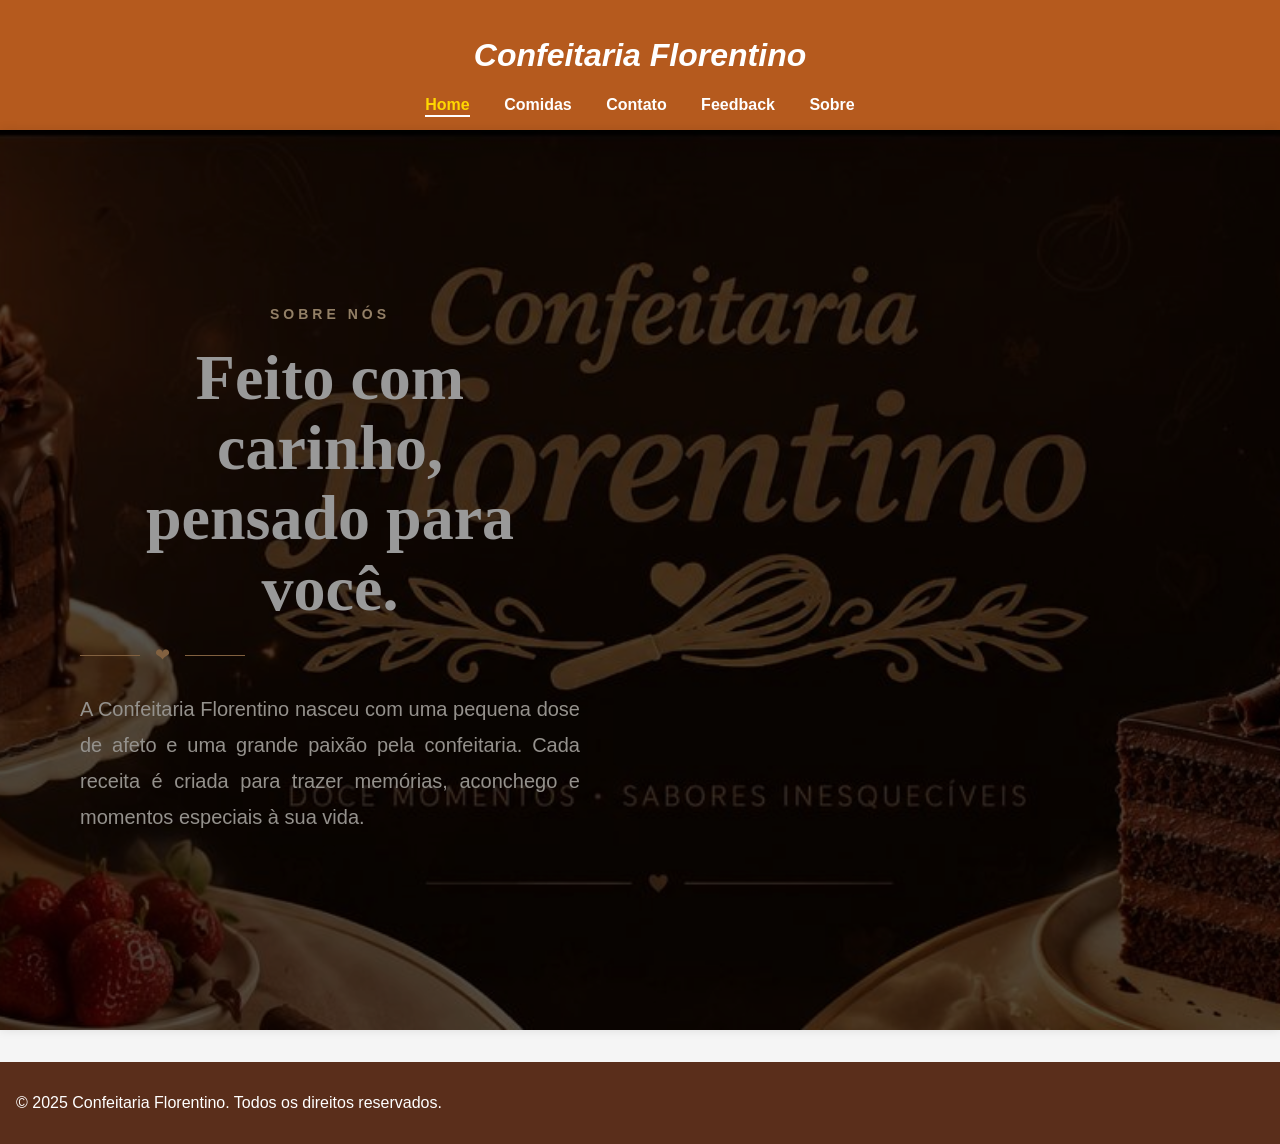
<file: PROJETO N2/index.html>
<!DOCTYPE html>
<html lang="pt-BR">
<head>
  <meta charset="UTF-8">
  <meta name="viewport" content="width=device-width, initial-scale=1.0">
  <title>Florentino</title>
  <link rel="stylesheet" href="style.css">
</head>
<body>

<header>
  <i><h1>Confeitaria Florentino</h1></i>
  <nav>
    <a href="index.html" class="ativo">Home</a>
    <a href="comidas.html">Comidas</a>
    <a href="contato.html">Contato</a>
    <a href="feedback.html">Feedback</a>
    <a href="saibamais.html">Sobre</a>
  </nav>
</header>

<main class="container home-fundo">
  <section class="sobre">
    <div class="texto-sobre">
      <span class="subtitulo">SOBRE NÓS</span>
      <h1>
        Feito com carinho, <br>
        pensado para você.
      </h1>
      <div class="linha-coracao">
        <span class="linha"></span>
        <span class="coracao">❤</span>
        <span class="linha"></span>
      </div>
      <p>
        A Confeitaria Florentino nasceu com uma pequena dose de afeto
        e uma grande paixão pela confeitaria. Cada receita é criada
        para trazer memórias, aconchego e momentos especiais à sua vida.
      </p>
    </div>
  </section>
</main>
  <footer>
  <p>&copy; 2025 Confeitaria Florentino. Todos os direitos reservados.</p>
</footer>
</file>
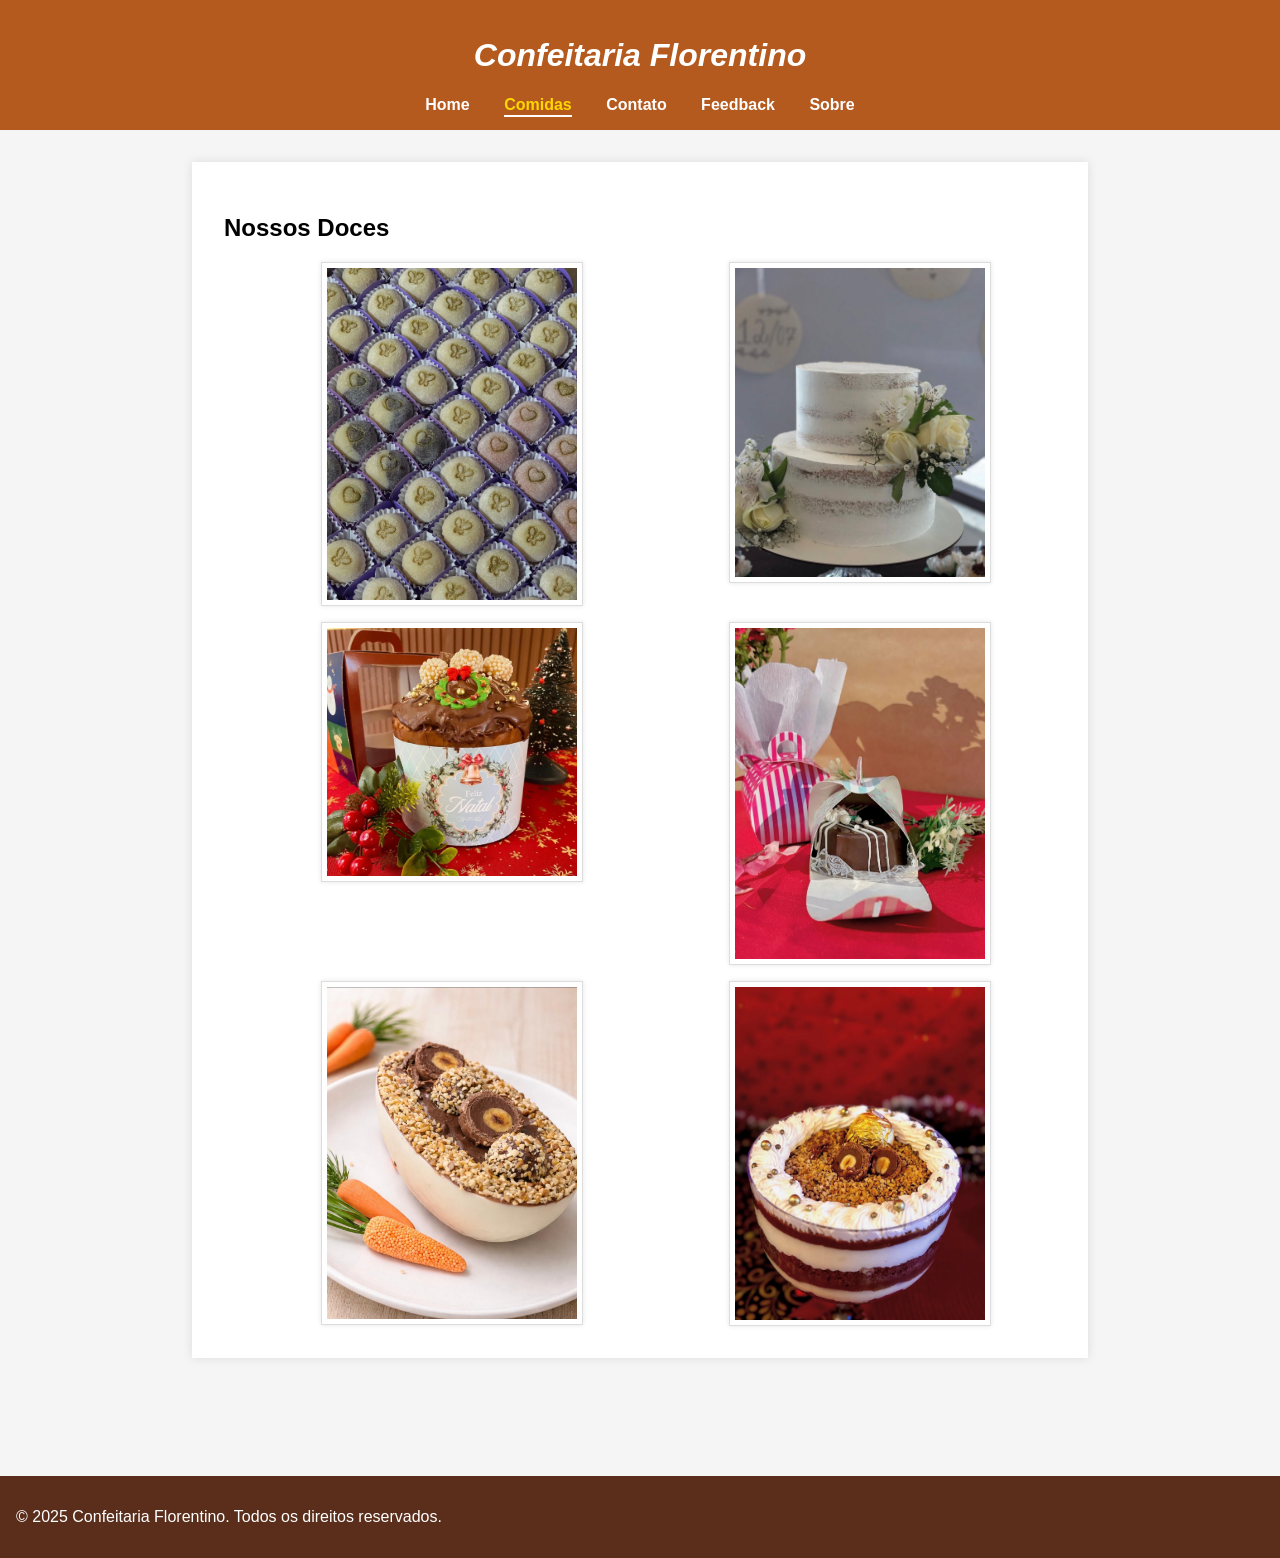
<file: PROJETO N2/comidas.html>
<!DOCTYPE html>
<html lang="pt-BR">
<head>
  <meta charset="UTF-8">
  <meta name="viewport" content="width=device-width, initial-scale=1.0">
  <title>Página 2</title>
  <link rel="stylesheet" href="style.css">
</head>
<body>

<header>
 <i><h1>Confeitaria Florentino</h1></i>
  <nav>
    <a href="index.html">Home</a>
    <a href="comidas.html" class="ativo">Comidas</a>
    <a href="contato.html">Contato</a>
    <a href="feedback.html">Feedback</a>
    <a href="saibamais.html">Sobre</a>
  </nav>
</header>

<main>
  <section class="container">
    <h2>Nossos Doces </h2>
    <div class="line">
  
      <br>
      <div class="imagem-box">
              <img src="img/Beijinhos.jpeg" alt="Beijinhos">
        <img src="img/Bolo.jpeg" alt="Bolo Branco">
        <img src="img/Chocotone.jpeg" alt="Panetone De Chocolate">
        <img src="img/Doces.jpeg" alt="Docinhos"> 
        <img src="img/Ovo_De_Pascoa.jpeg" alt="Ovo de Páscoa"> 
        <img src="img/Taça.jpeg" alt="Taça Recheada">
      </div>
      
      
    </div>
  </section>
</main>

<br><br><br>

<footer>
  <p>&copy; 2025 Confeitaria Florentino. Todos os direitos reservados.</p>
</footer>

</body>
</html>
</file>
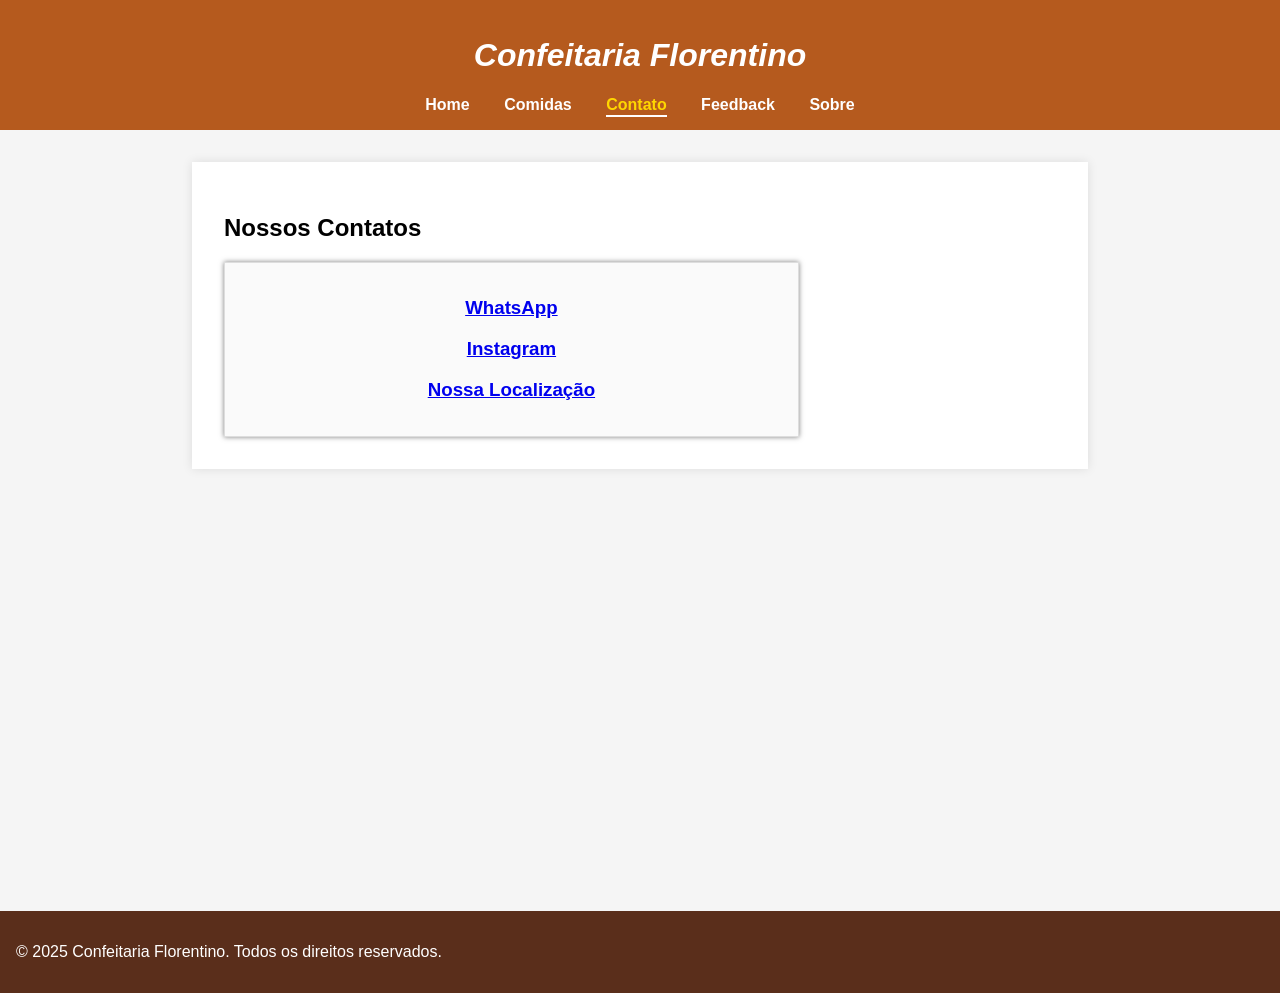
<file: PROJETO N2/contato.html>
<!DOCTYPE html>
<html lang="pt-BR">
<head>
  <meta charset="UTF-8">
  <meta name="viewport" content="width=device-width, initial-scale=1.0">
  <title>Página 3</title>
  <link rel="stylesheet" href="style.css">
</head>
<body>

<header>
 <i><h1>Confeitaria Florentino</h1></i>
  <nav>
    <a href="index.html">Home</a>
    <a href="comidas.html">Comidas</a>
    <a href="contato.html" class="ativo">Contato</a>
    <a href="feedback.html">Feedback</a>
    <a href="saibamais.html">Sobre</a>
  </nav>
</header>

<main>
  <section class="container">
    <h2>Nossos Contatos </h2>
    <div class="line">
    
      <div class="texto-box">
        <a href="https://wa.me/5561982273815?text=Olá!" target="_blank"><h3>WhatsApp</h3></a>
        <a href="https://www.instagram.com/florentinoconfeitaria?igsh=MTN4ZXB1YWZ5NWQ2Zg==" target="_blank"><h3>Instagram</h3></a>
        <a href="https://www.waze.com/ul/h6vjy19rv3" target="_blank"><h3>Nossa Localização</h3></a>
        
        <p></p>
      </div>
    </div>
  </section>
</main>

<br><br><br><br><br><br><br><br><br><br><br><br><br><br><br><br><br><br><br><br><br>

<footer>
  <p>&copy; 2025 Confeitaria Florentino. Todos os direitos reservados.</p>
</footer>

</body>
</html>
</file>
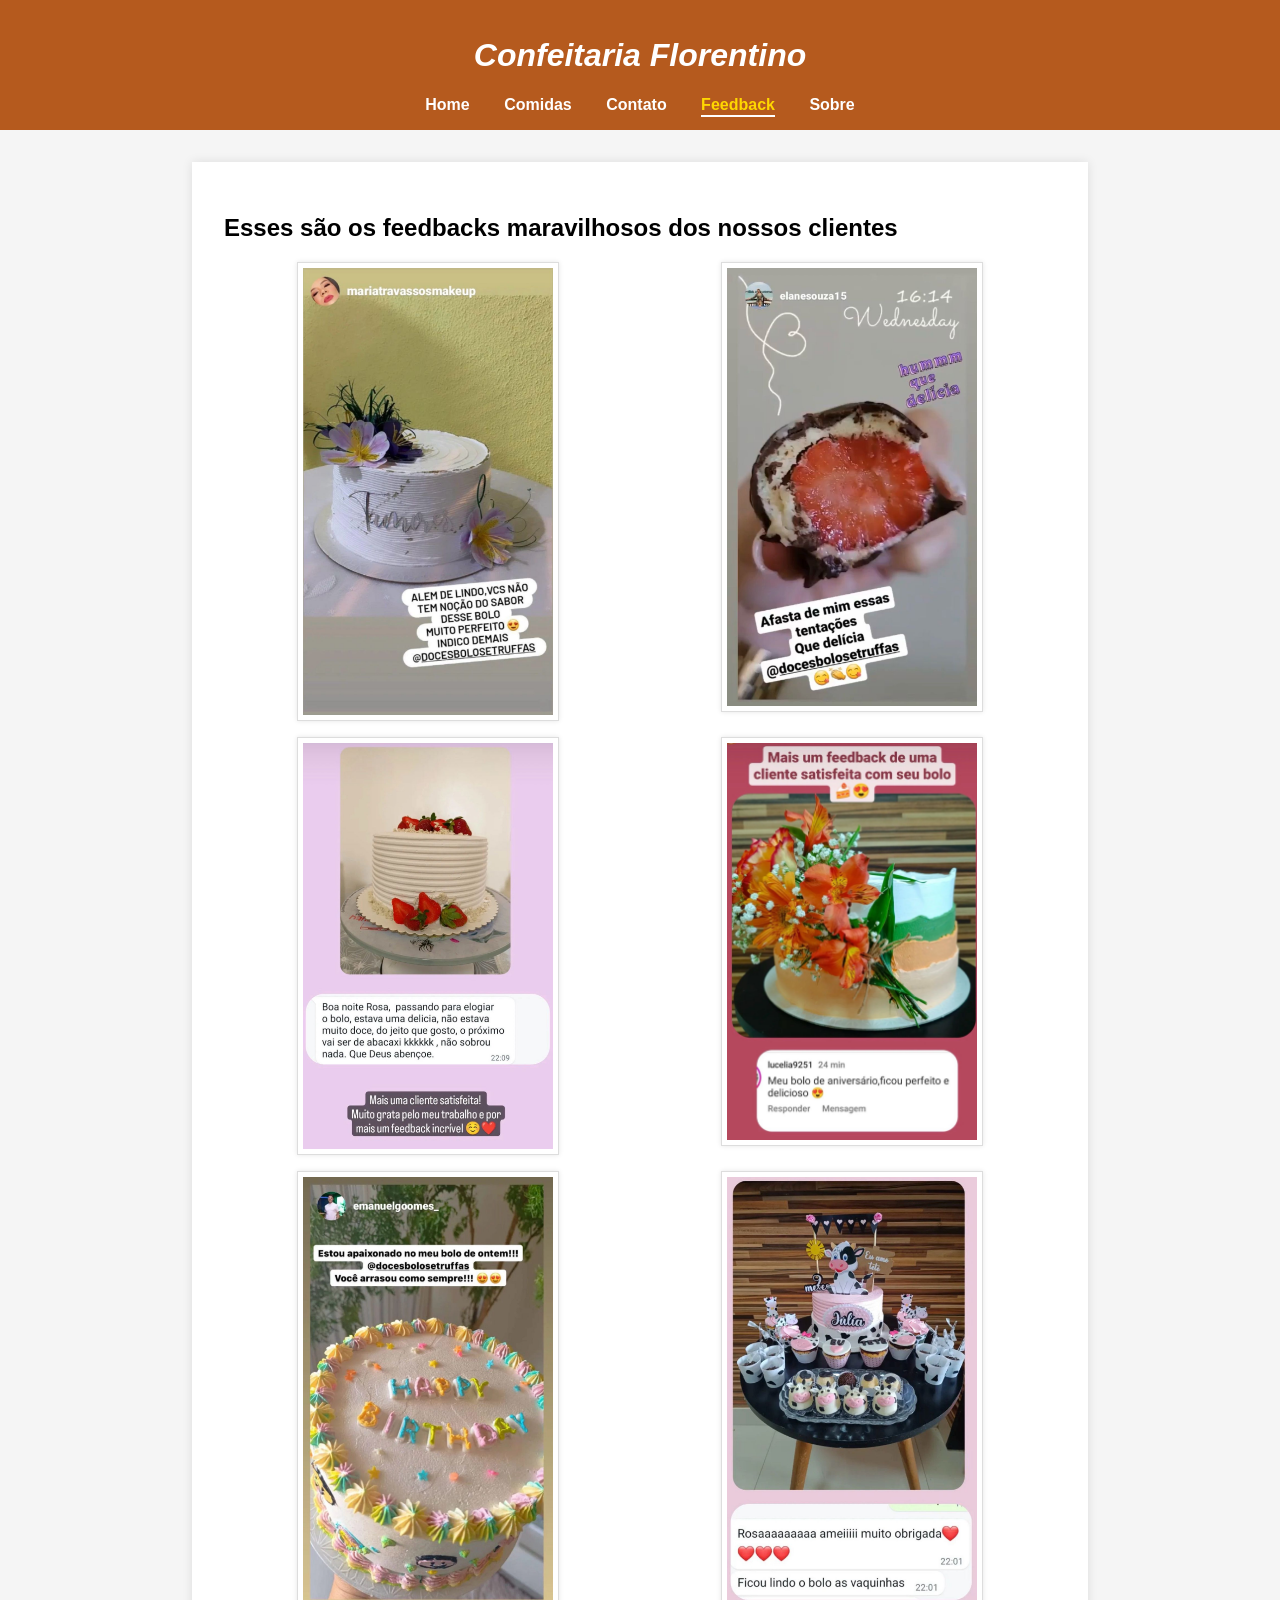
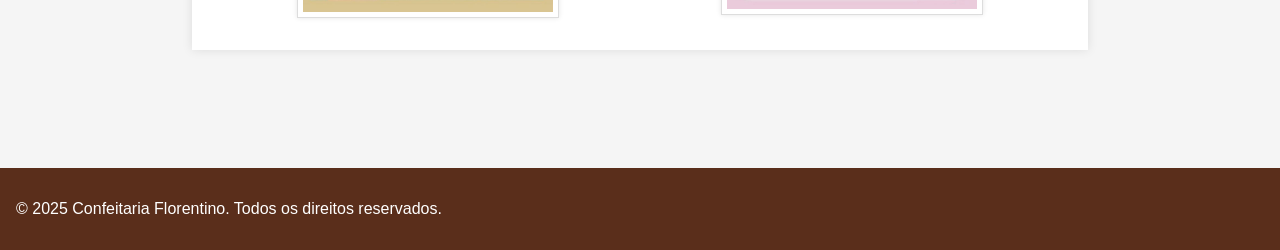
<file: PROJETO N2/feedback.html>
<!DOCTYPE html>
<html lang="pt-BR">
<head>
  <meta charset="UTF-8">
  <meta name="viewport" content="width=device-width, initial-scale=1.0">
  <title>Página 4</title>
  <link rel="stylesheet" href="style.css">
</head>
<body>

<header>
  <i><h1>Confeitaria Florentino</h1></i>
  <nav>
    <a href="index.html">Home</a>
    <a href="comidas.html">Comidas</a>
    <a href="contato.html">Contato</a>
    <a href="feedback.html" class="ativo">Feedback</a>
    <a href="saibamais.html">Sobre</a>
  </nav>
</header>

<main>
  <section class="container">
    <h2>Esses são os feedbacks maravilhosos dos nossos clientes  </h2>
    <div class="line">
      <div class="imagem-box">
        <img src="img/Feedback1.jpeg" alt="Foto">
        <img src="img/Feedback2.jpeg" alt="Foto">
        <img src="img/Feedback3.jpeg" alt="Foto">
        <img src="img/Feedback4.jpeg" alt="Foto">
        <img src="img/Feedback5.jpeg" alt="Foto">
        <img src="img/Feedback6.jpeg" alt="Foto">
      </div>
      
    </div>
  </section>
</main>

<br><br><br>

<footer>
  <p>&copy; 2025 Confeitaria Florentino. Todos os direitos reservados.</p>
</footer>

</body>
</html>
</file>
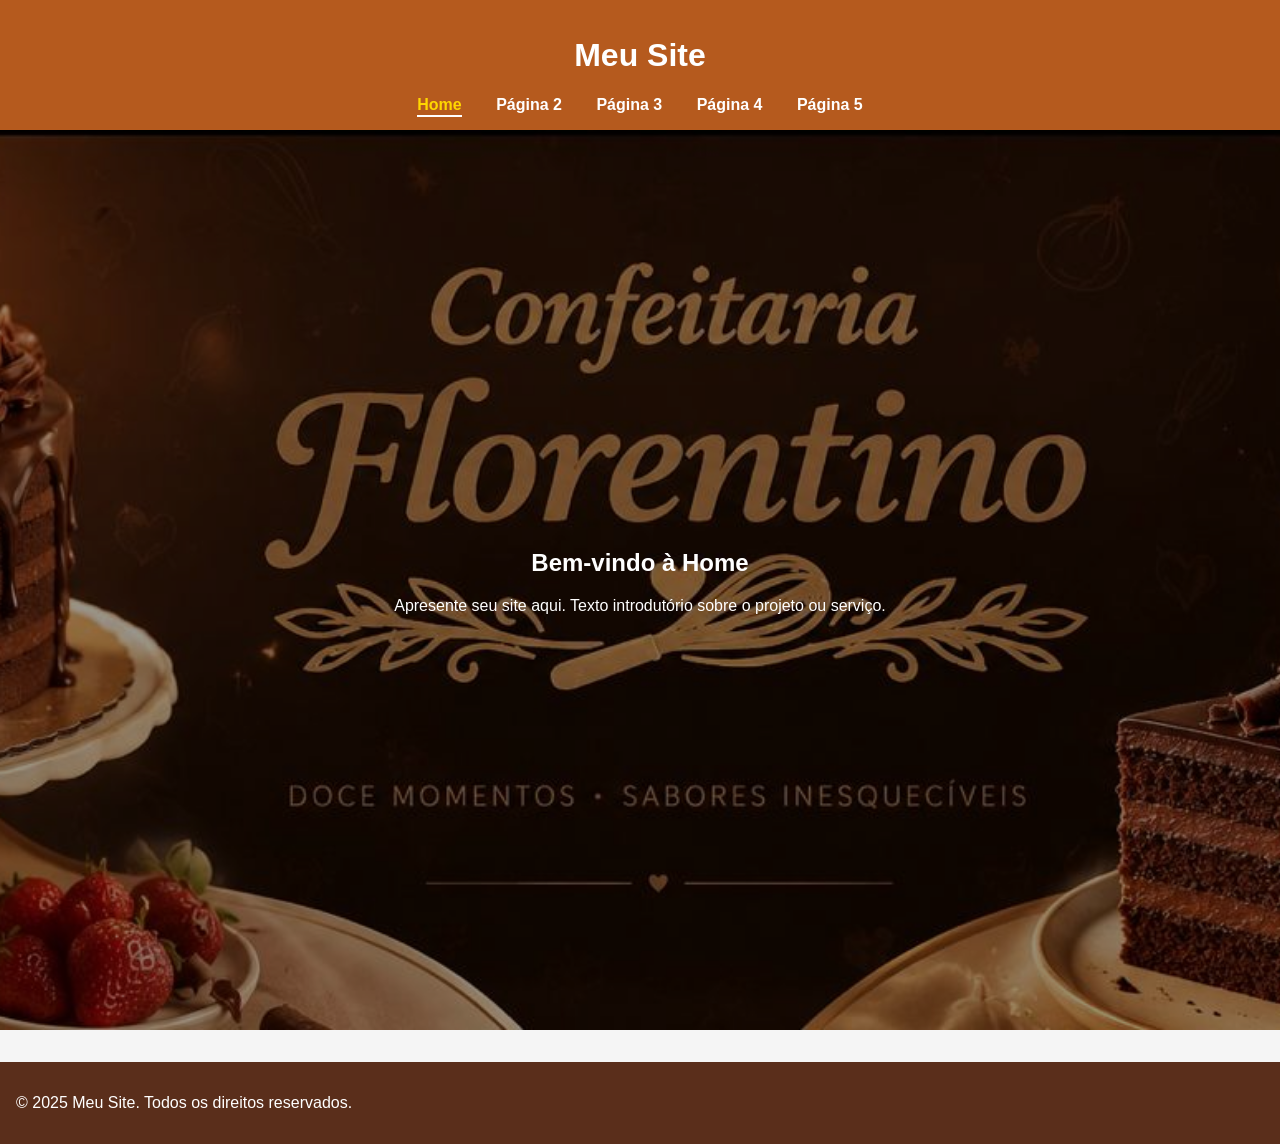
<file: PROJETO N2/index_video.html>
<!DOCTYPE html>
<html lang="pt-BR">
<head>
  <meta charset="UTF-8">
  <meta name="viewport" content="width=device-width, initial-scale=1.0">
  <title>Home</title>
  <link rel="stylesheet" href="style.css">
</head>
<body>

<header>
  <h1>Meu Site</h1>
  <nav>
    <a href="index.html" class="ativo">Home</a>
    <a href="pagina2.html">Página 2</a>
    <a href="pagina3.html">Página 3</a>
    <a href="pagina4.html">Página 4</a>
    <a href="pagina5.html">Página 5</a>
  </nav>
</header>

<main>
  <section class="home-fundo">

    <!-- Vídeo YouTube como fundo -->
    <div class="video-container">
      <iframe 
        src="https://www.youtube.com/embed/atsChczDJT4?autoplay=1&mute=1&controls=0&loop=1&playlist=atsChczDJT4&modestbranding=1&showinfo=0" 
        frameborder="0" 
        allow="autoplay; encrypted-media" 
        allowfullscreen>
      </iframe>
    </div>

    <!-- Conteúdo acima do vídeo -->
    <div class="conteudo-home">
      <h2>Bem-vindo à Home</h2>
      <p>Apresente seu site aqui. Texto introdutório sobre o projeto ou serviço.</p>
    </div>

  </section>
</main>

<footer>
  <p>&copy; 2025 Meu Site. Todos os direitos reservados.</p>
</footer>

</body>
</html>
</file>
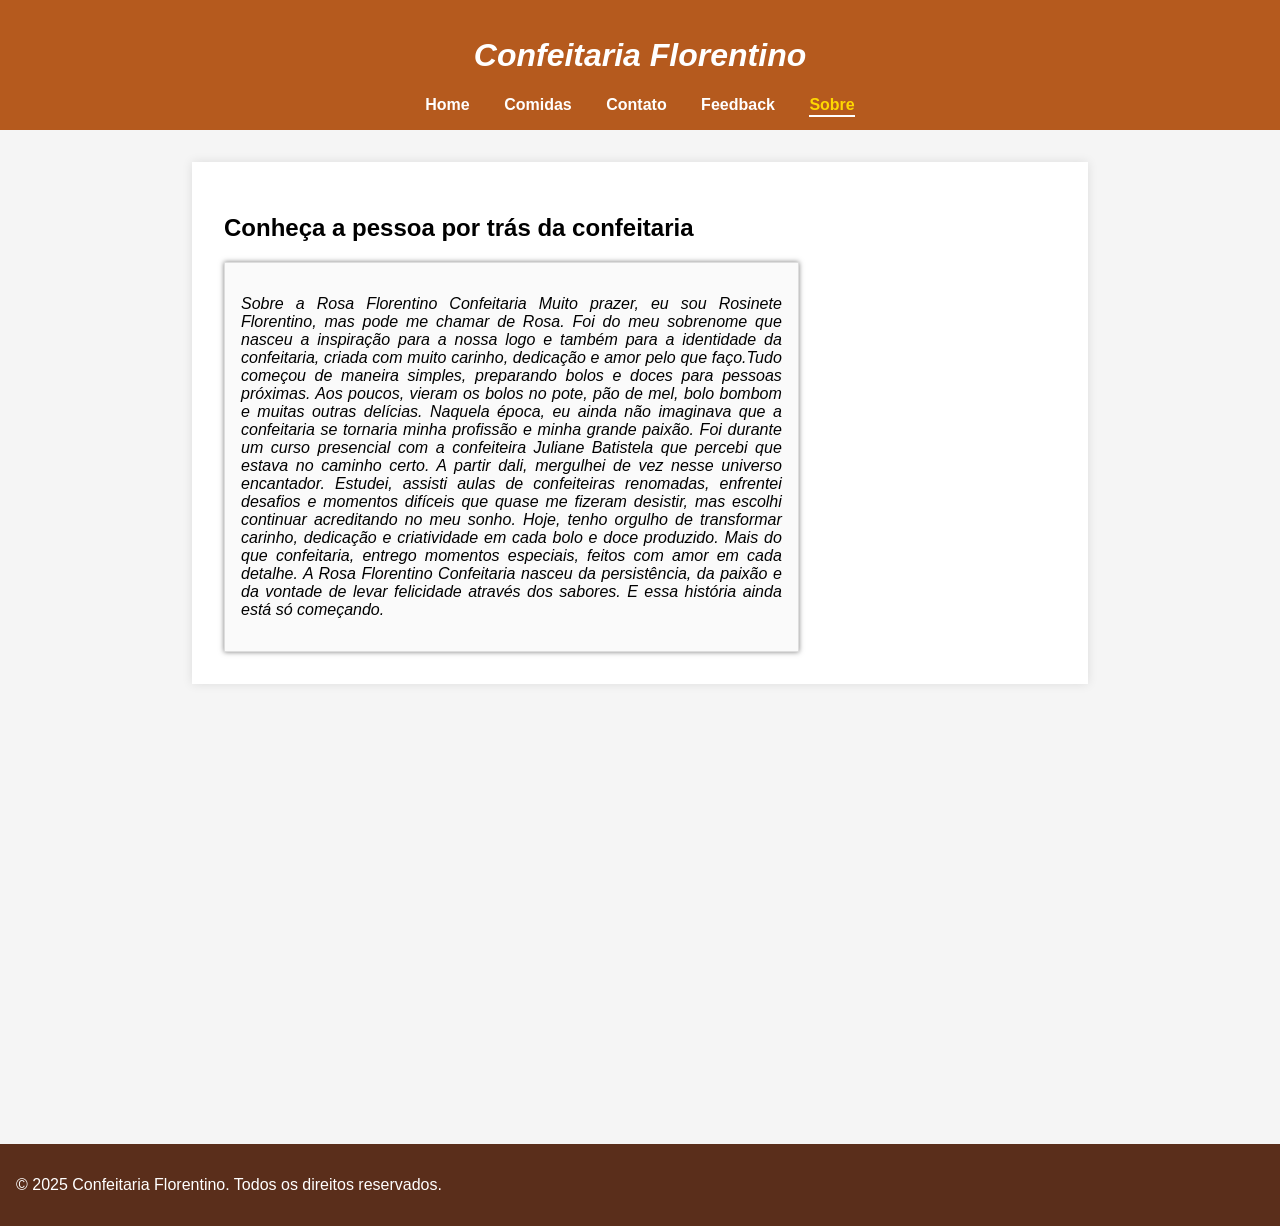
<file: PROJETO N2/saibamais.html>
<!DOCTYPE html>
<html lang="pt-BR">
<head>
  <meta charset="UTF-8">
  <meta name="viewport" content="width=device-width, initial-scale=1.0">
  <title>Página 5</title>
  <link rel="stylesheet" href="style.css">
</head>
<body>

<header>
  <i><h1>Confeitaria Florentino</h1></i>
  <nav>
    <a href="index.html">Home</a>
    <a href="comidas.html">Comidas</a>
    <a href="contato.html">Contato</a>
    <a href="feedback.html" >Feedback</a>
    <a href="saibamais.html" class="ativo">Sobre</a>
  </nav>
</header>

<main>
  <section class="container">
    <h2>Conheça a pessoa por trás da confeitaria</h2>
    <div class="line">
      <div class="texto-box">
        <i><p>Sobre a Rosa Florentino Confeitaria

Muito prazer, eu sou Rosinete Florentino, mas pode me chamar de Rosa. Foi do meu sobrenome que nasceu a inspiração para a nossa logo e também para a identidade da confeitaria, criada com muito carinho, dedicação e amor pelo que faço.Tudo começou de maneira simples, preparando bolos e doces para pessoas próximas. Aos poucos, vieram os bolos no pote, pão de mel, bolo bombom e muitas outras delícias. Naquela época, eu ainda não imaginava que a confeitaria se tornaria minha profissão e minha grande paixão.

Foi durante um curso presencial com a confeiteira Juliane Batistela que percebi que estava no caminho certo. A partir dali, mergulhei de vez nesse universo encantador. Estudei, assisti aulas de confeiteiras renomadas, enfrentei desafios e momentos difíceis que quase me fizeram desistir, mas escolhi continuar acreditando no meu sonho.

Hoje, tenho orgulho de transformar carinho, dedicação e criatividade em cada bolo e doce produzido. Mais do que confeitaria, entrego momentos especiais, feitos com amor em cada detalhe.

A Rosa Florentino Confeitaria nasceu da persistência, da paixão e da vontade de levar felicidade através dos sabores. E essa história ainda está só começando.</p></i>
      </div>
    </div>
  </section>
</main>

<br><br><br><br><br><br><br><br><br><br><br><br><br><br><br><br><br><br><br><br><br><br>


<footer>
  <p>&copy; 2025 Confeitaria Florentino. Todos os direitos reservados.</p>
</footer>

</body>
</html>
</file>
<file: PROJETO N2/style.css>
/* style.css */
body {
    margin: 0;
    font-family: Arial, sans-serif;
    background-color: #f5f5f5;
  }

  header {
    background-color: #B55A1E; /* Marrom alaranjado / terracota */
    color: white;
    padding: 1rem;
    text-align: center;
  }

  nav {
    margin-top: 10px;
  }
  
  nav a {
    color: white;
    margin: 0 15px;
    text-decoration: none;
    font-weight: bold;
  }
  main{ 
    background-color: transparent;
  }
  .container {
    margin: 2rem 15%;
    background: white;
    padding: 2rem;
    box-shadow: 0 0 10px rgba(0,0,0,0.1);
    animation: fadeIn 1s ease;
  }
  footer {
    background-color: #5A2E1B; /* Marrom escuro */
    color: white;
    text-align: center;
    padding: 1rem;
    margin-top: 2rem;
  }
  img, video {
    max-width: 100%;
    margin:0rem 0;
    display: block;
  }
  @keyframes fadeIn {
    from { opacity: 0; }
    to { opacity: 1; }
  }
  
  .line {
    display: flex;
    align-items: flex-start; /* Alinha pelo topo */
    gap: 2rem;
  }
  
  .imagem-box {
    display: grid;
    grid-template-columns: repeat(2, minmax(0, 1fr));
    gap: 1rem;
    width: 100%;
  }
  
  .imagem-box img {
    width: 100%;
    max-width: 250px;
    height: auto;
    display: block;
    margin: 0 auto;
    border: 1px solid #ddd;
    box-shadow: 0 0 5px rgba(0,0,0,0.1);
    padding: 5px;
    background: #fff;
  }
  
  .texto-box {
    flex: 0 0 65%;
    background: #fafafa;
    padding: 1rem;
    border: 1px solid #ddd;
    box-shadow: 0 0 5px rgba(0,0,0,0.5);
    text-align: center; /* Centraliza os links */
  }
    
  .texto-box p {
    text-align: justify; /* Deixa os parágrafos justificados */
  }

.sobre{
    position: relative;
    width: 100%;
    height: 100vh;
    display: flex;
    align-items: center;
    padding-left: 80px;
    background-image: none;
    color: #f6f1e9;
}

.sobre::after {
    content: "";
    position: absolute;
    inset: 0;
    background: rgba(0, 0, 0, 0.45);
    z-index: 1;
}

.texto-sobre{
    position: relative;
    z-index: 2;
    max-width: 500px;
    color: #f6f1e9;
}

.subtitulo{
    color: #f4d4aa;
    font-size: 14px;
    letter-spacing: 4px;
    font-weight: bold;
}

.texto-sobre h1{
    font-size: 64px;
    color: #fff;
    margin: 20px 0;
    line-height: 1.1;
    font-family: serif;
}

.linha-coracao{
    display: flex;
    align-items: center;
    gap: 15px;
    margin-bottom: 25px;
}

.linha{
    width: 60px;
    height: 1px;
    background-color: #d8a16b;
}

.coracao{
    color: #d8a16b;
    font-size: 18px;
}

.texto-sobre p{
    font-size: 20px;
    line-height: 1.8;
    color: #f6f1e9;
}

.home-fundo {
    position: relative;
    overflow: hidden;
    height: 100vh; /* 100% da altura da tela */
    display: flex;
    align-items: center;
    justify-content: center;
    color: white;
    text-align: center;
    padding: 0;
    margin: 0;
  }
  

.home-fundo::before {
  content: "";
  position: absolute;
  top: 0; left: 0;
  width: 100%;
  height: 100%;
  background-image: url('img/banner.jpeg');
  background-size: cover;
  background-position: center;
  z-index: 1;
}

.home-fundo::after {
  content: "";
  position: absolute;
  top: 0; 
  left: 0;
  width: 100%;
  height: 100%;
  background-color: rgba(0,0,0,0.4); /* camada escura */
  z-index: 2;
}

.conteudo-home {
  position: relative;
  z-index: 3;
  padding: 2rem;
}

@keyframes zoom {
  0% { transform: scale(1); }
  100% { transform: scale(1.1); }
}

nav a.ativo {
  border-bottom: 2px solid #fff; /* linha branca embaixo */
  padding-bottom: 2px;
  color: #ffd700; /* opcional: cor dourada para destaque */
  transition: all 0.3s ease; /* Suaviza o efeito */
}
  
/* EFEITO ao passar o mouse no link ativo */
nav a.ativo:hover {
  color: #ff4500; /* Muda para laranja forte */
  border-bottom: 2px solid #ff4500; /* Linha também muda para laranja */
  transform: scale(1.1); /* Dá um leve "zoom" no texto */
}








/* EFEITOS PARA O VIDEO INDEX_VIDEO */

.video-container {
  position: absolute;
  top: 0; 
  left: 0;
  width: 100%;
  height: 100%; /* Agora 100% da altura da seção home-fundo */
  overflow: hidden;
  z-index: 1;
}

.video-container iframe {
  width: 100%;
  height: 100%;
  object-fit: cover;
  pointer-events: none; /* Impede clique no vídeo */
}

/* Justifica o texto de todos os parágrafos */
p {
  text-align: justify;
  
}
</file>
